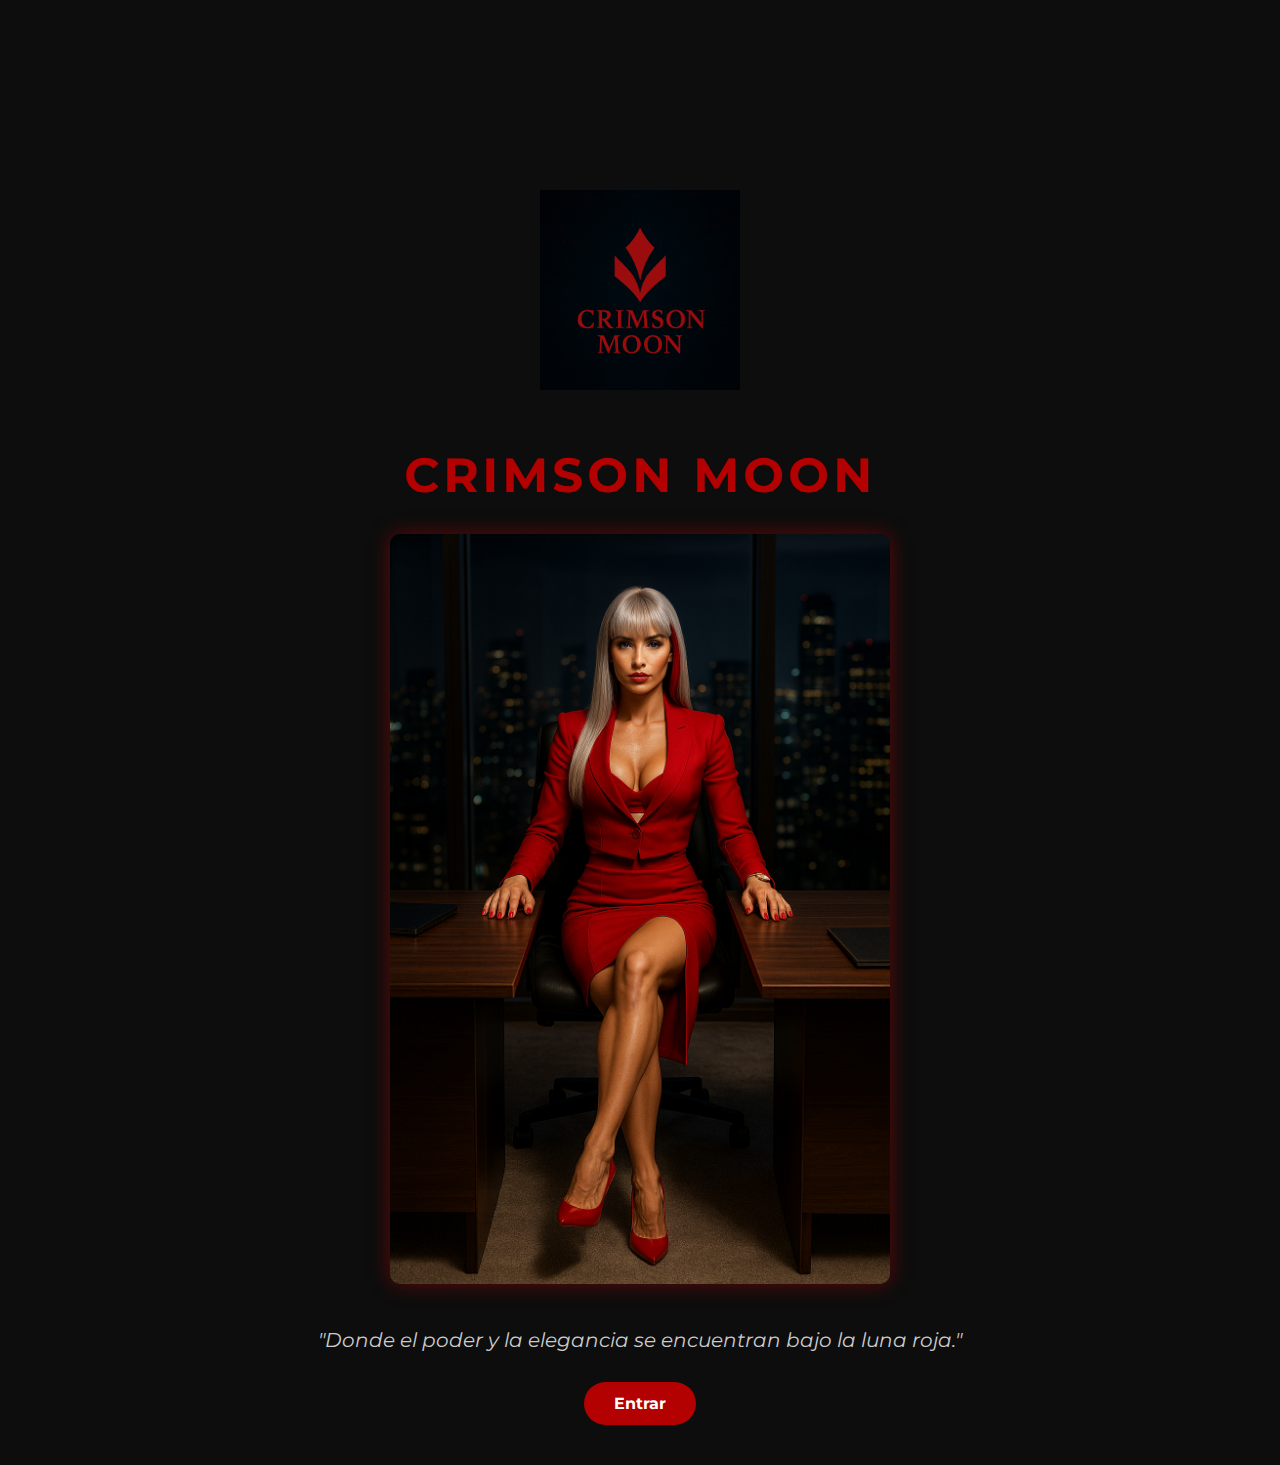
<file: index.html>
<!DOCTYPE html>
<html lang="es">
<head>
  <meta charset="UTF-8" />
  <meta name="viewport" content="width=device-width, initial-scale=1.0" />
  <title>Crimson Moon</title>
  <link rel="stylesheet" href="css/style.css" />
  <link href="https://fonts.googleapis.com/css2?family=Montserrat:wght@400;700&display=swap" rel="stylesheet">
</head>
<body>
  <div class="container">
    <img src="assets/logo.png" alt="Crimson Moon Logo" class="logo" />

    <h1 class="nombre-empresa">CRIMSON MOON</h1>

    <img src="assets/fotos/Luna-portada.png" alt="Luna CEO" class="imagen-luna" />

    <p class="frase">"Donde el poder y la elegancia se encuentran bajo la luna roja."</p>

    <a href="staff.html" class="boton-entrar">Entrar</a>
  </div>
</body>
</html>
</file>
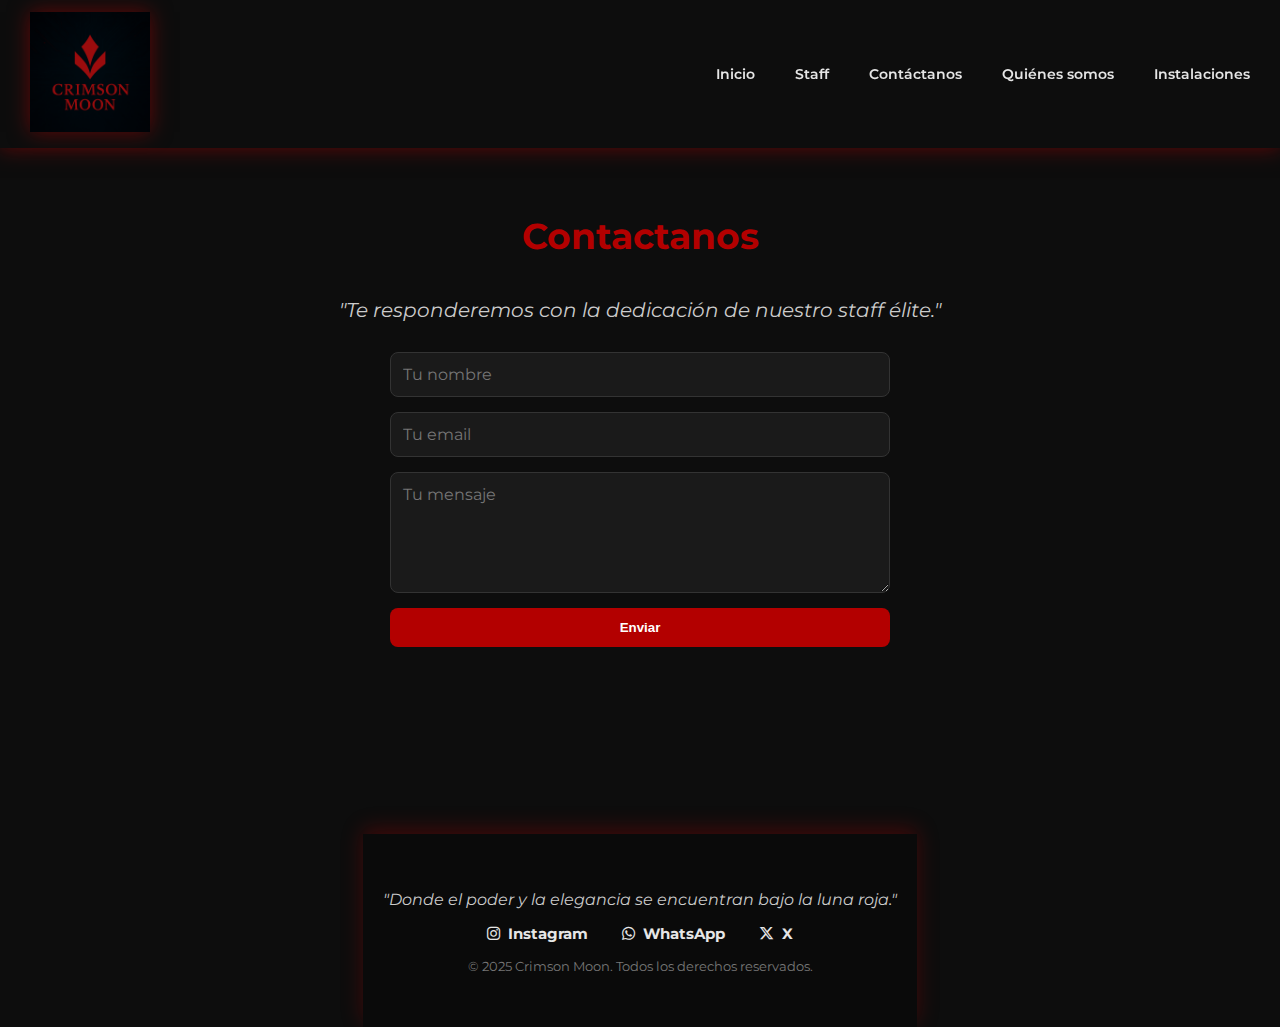
<file: contacto.html>
<!DOCTYPE html>
<html lang="es">
<head>
  <meta charset="UTF-8" />
  <meta name="viewport" content="width=device-width, initial-scale=1.0"/>
  <title>Contacto - Crimson Moon</title>
  <link rel="stylesheet" href="css/style.css" />
  <link href="https://fonts.googleapis.com/css2?family=Montserrat:wght@400;700&display=swap" rel="stylesheet">
  <script defer src="js/contacto.js"></script>
  <link rel="stylesheet" href="https://cdnjs.cloudflare.com/ajax/libs/font-awesome/6.5.0/css/all.min.css">
</head>
<body>

  <!-- 🌒 Barra de navegación -->
  <header class="navbar">
    <div class="navbar-logo">
      <img src="assets/logo.png" alt="Logo Crimson Moon" />
    </div>
    <nav class="navbar-links">
      <a href="index.html">Inicio</a>
      <a href="staff.html">Staff</a>
      <a href="contacto.html">Contáctanos</a>
      <a href="quienes-somos.html">Quiénes somos</a>
      <a href="instalaciones.html">Instalaciones</a>
    </nav>
  </header>

  <div class="container">
    <h1 class="titulo">Contactanos</h1>

    <p class="frase">"Te responderemos con la dedicación de nuestro staff élite."</p>

    <!-- 📝 Formulario de contacto -->
    <form class="formulario-contacto" id="formularioContacto">
      <input type="text" id="nombre" placeholder="Tu nombre" required>
      <input type="email" id="email" placeholder="Tu email" required>
      <textarea id="mensaje" placeholder="Tu mensaje" rows="5" required></textarea>
      <button type="submit">Enviar</button>
      <p id="estadoEnvio"></p>
    </form>

   
  </div>
  <footer class="footer">
  <div class="footer-contenido">
     <p class="footer-frase">"Donde el poder y la elegancia se encuentran bajo la luna roja."</p>
    <div class="footer-redes">
  <a href="#"><i class="fab fa-instagram"></i> Instagram</a>
  <a href="#"><i class="fab fa-whatsapp"></i> WhatsApp</a>
  <a href="#"><i class="fab fa-x-twitter"></i> X</a>
</div>
    <p class="footer-copy">© 2025 Crimson Moon. Todos los derechos reservados.</p>
  </div>
</footer>
</footer>
</body>
</html>
</file>
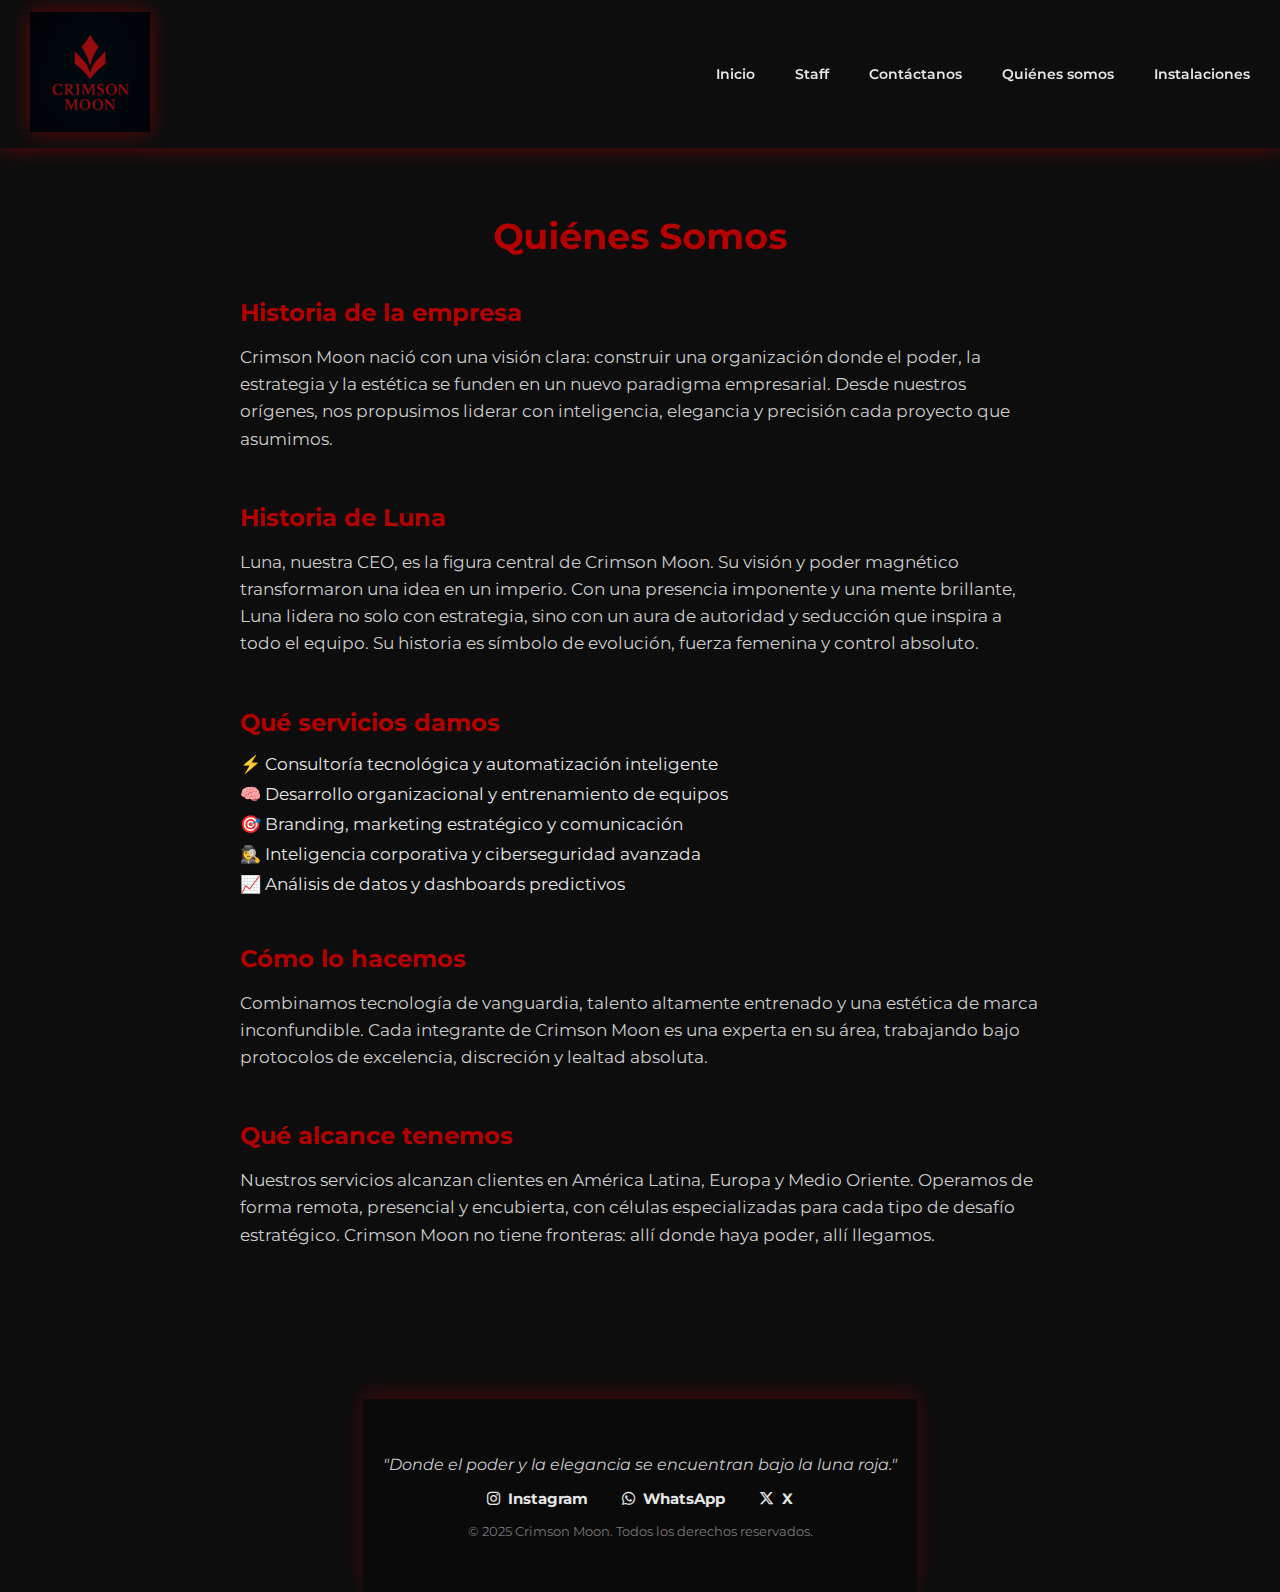
<file: quienes-somos.html>
<!DOCTYPE html>
<html lang="es">
<head>
  <meta charset="UTF-8" />
  <meta name="viewport" content="width=device-width, initial-scale=1.0"/>
  <title>Quiénes Somos - Crimson Moon</title>
  <link rel="stylesheet" href="css/style.css" />
  <link href="https://fonts.googleapis.com/css2?family=Montserrat:wght@400;700&display=swap" rel="stylesheet">
  <link rel="stylesheet" href="https://cdnjs.cloudflare.com/ajax/libs/font-awesome/6.5.0/css/all.min.css">
</head>
<body>

  <!-- 🌒 Navbar -->
  <header class="navbar">
    <div class="navbar-logo">
      <img src="assets/logo.png" alt="Logo Crimson Moon" />
    </div>
    <nav class="navbar-links">
      <a href="index.html">Inicio</a>
      <a href="staff.html">Staff</a>
      <a href="contacto.html">Contáctanos</a>
      <a href="quienes-somos.html">Quiénes somos</a>
      <a href="instalaciones.html">Instalaciones</a>
    </nav>
  </header>

  <div class="container">

    <h1 class="titulo">Quiénes Somos</h1>

    <!-- 🏢 Historia de la empresa -->
    <section class="seccion">
      <h2>Historia de la empresa</h2>
      <p>Crimson Moon nació con una visión clara: construir una organización donde el poder, la estrategia y la estética se funden en un nuevo paradigma empresarial. Desde nuestros orígenes, nos propusimos liderar con inteligencia, elegancia y precisión cada proyecto que asumimos.</p>
    </section>

    <!-- 🌙 Historia sobre Luna -->
    <section class="seccion">
      <h2>Historia de Luna</h2>
      <p>Luna, nuestra CEO, es la figura central de Crimson Moon. Su visión y poder magnético transformaron una idea en un imperio. Con una presencia imponente y una mente brillante, Luna lidera no solo con estrategia, sino con un aura de autoridad y seducción que inspira a todo el equipo. Su historia es símbolo de evolución, fuerza femenina y control absoluto.</p>
    </section>

    <!-- 🛠️ Qué servicios damos -->
    <section class="seccion">
      <h2>Qué servicios damos</h2>
      <ul class="lista">
        <li>⚡ Consultoría tecnológica y automatización inteligente</li>
        <li>🧠 Desarrollo organizacional y entrenamiento de equipos</li>
        <li>🎯 Branding, marketing estratégico y comunicación</li>
        <li>🕵️‍♀️ Inteligencia corporativa y ciberseguridad avanzada</li>
        <li>📈 Análisis de datos y dashboards predictivos</li>
      </ul>
    </section>

    <!-- ⚙️ Cómo lo hacemos -->
    <section class="seccion">
      <h2>Cómo lo hacemos</h2>
      <p>Combinamos tecnología de vanguardia, talento altamente entrenado y una estética de marca inconfundible. Cada integrante de Crimson Moon es una experta en su área, trabajando bajo protocolos de excelencia, discreción y lealtad absoluta.</p>
    </section>

    <!-- 🌐 Qué alcance tenemos -->
    <section class="seccion">
      <h2>Qué alcance tenemos</h2>
      <p>Nuestros servicios alcanzan clientes en América Latina, Europa y Medio Oriente. Operamos de forma remota, presencial y encubierta, con células especializadas para cada tipo de desafío estratégico. Crimson Moon no tiene fronteras: allí donde haya poder, allí llegamos.</p>
    </section>

  </div>
   <footer class="footer">
  <div class="footer-contenido">
     <p class="footer-frase">"Donde el poder y la elegancia se encuentran bajo la luna roja."</p>
    <div class="footer-redes">
  <a href="#"><i class="fab fa-instagram"></i> Instagram</a>
  <a href="#"><i class="fab fa-whatsapp"></i> WhatsApp</a>
  <a href="#"><i class="fab fa-x-twitter"></i> X</a>
</div>
    <p class="footer-copy">© 2025 Crimson Moon. Todos los derechos reservados.</p>
  </div>
</footer>
</body>
</html>
</file>
<file: css/style.css>
/* 🔤 Tipografía y estilo base */
body {
  margin: 0;
  padding: 0;
  background-color: #0d0d0d;
  font-family: 'Montserrat', sans-serif;
  color: #e6e6e6;
  display: flex;
  flex-direction: column;
  align-items: center;
  padding-top: 150px; /* espacio para navbar */
}

/* 🧭 NAVBAR */
.navbar {
  position: fixed;
  top: 0;
  left: 0;
  width: 100%;
  background-color: #0d0d0d;
  display: flex;
  justify-content: space-between;
  align-items: center;
  padding: 12px 30px;
  box-sizing: border-box;
  z-index: 1000;
  box-shadow: 0 0 20px rgba(179, 0, 0, 0.5);
  flex-wrap: wrap; /* permite que los elementos se acomoden si no hay espacio */
}

.navbar-logo img {
  width: 120px;
  box-shadow: 0 0 20px rgba(179, 0, 0, 0.5);
  max-width: 100%;
  flex-shrink: 0; /* evita que se achique el logo */
}
.navbar-links {
  display: flex;
  flex-wrap: wrap;
  justify-content: flex-end;
  align-items: center;
  gap: 40px; /* 🔥 este valor crea un espacio cómodo */
  flex-grow: 1;
  min-width: 200px;
}

.navbar-links a {
  color: #e6e6e6;
  text-decoration: none;
  font-weight: 600;
  font-size: 14px;
  transition: color 0.3s;
  white-space: nowrap; /* evita que se corten palabras */
  
}

.navbar-links a {
  color: #e6e6e6;
  text-decoration: none;
  font-weight: 600;
  transition: color 0.3s;
  font-size: 14px;
}

.navbar-links a:hover {
  color: #b30000;
  box-shadow: 0 0 20px rgba(179, 0, 0, 0.5);
}
 

/* 🔴 INDEX */
.container {
  text-align: center;
  max-width: 800px;
  padding: 40px 20px;
}

.logo {
  width: 200px;
  margin-bottom: 20px;
}

.nombre-empresa {
  font-size: 48px;
  color: #b30000;
  letter-spacing: 4px;
  margin-bottom: 30px;
}

.imagen-luna {
  width: 100%;
  max-width: 500px;
  height: auto;
  border-radius: 10px;
  margin-bottom: 20px;
  box-shadow: 0 0 20px rgba(179, 0, 0, 0.5);
}

.frase {
  font-size: 20px;
  font-style: italic;
  margin-bottom: 30px;
  color: #ccc;
}

.boton-entrar {
  display: inline-block;
  padding: 12px 30px;
  background-color: #b30000;
  color: white;
  font-weight: bold;
  border-radius: 30px;
  text-decoration: none;
  transition: background-color 0.3s;
}

.boton-entrar:hover {
  background-color: #e60000;
}

/* 🧩 STAFF */
.titulo {
  font-size: 36px;
  color: #b30000;
  margin-bottom: 40px;
  text-align: center;
}

.departamentos {
  display: flex;
  flex-direction: column;
  gap: 40px;
}

.departamento-card {
  cursor: pointer;
  border: 2px solid #b30000;
  border-radius: 12px;
  overflow: hidden;
  transition: transform 0.3s;
}

.departamento-card:hover {
  transform: scale(1.02);
}

.departamento-card img {
  width: 100%;
  height: 200px;
  object-fit: cover;
}

.departamento-card h2 {
  background-color: #1a1a1a;
  color: #e6e6e6;
  padding: 15px;
  margin: 0;
  font-size: 24px;
}

.integrantes {
  display: none;
  flex-wrap: wrap;
  justify-content: center;
  gap: 20px;
  margin-top: 20px;
}

.card-integrante {
  background-color: #1a1a1a;
  padding: 15px;
  border-radius: 12px;
  text-align: center;
  width: 180px;
  transition: transform 0.3s;
}

.card-integrante:hover {
  transform: scale(1.05);
  box-shadow: 0 0 10px rgba(179, 0, 0, 0.5);
}

.card-integrante img {
  width: 100px;
  height: 100px;
  border-radius: 50%;
  object-fit: cover;
  margin-bottom: 10px;
}

.card-integrante h3 {
  margin: 0;
  color: #b30000;
  font-size: 18px;
}

.card-integrante p {
  margin: 5px 0 0;
  font-size: 14px;
  color: #ccc;
}
.formulario-contacto {
  display: flex;
  flex-direction: column;
  gap: 15px;
  max-width: 500px;
  margin: 0 auto 40px auto;
}

.formulario-contacto input,
.formulario-contacto textarea {
  padding: 12px;
  border-radius: 8px;
  border: none;
  font-family: 'Montserrat', sans-serif;
  font-size: 16px;
  background-color: #1a1a1a;
  color: #e6e6e6;
  border: 1px solid #333;
}

.formulario-contacto button {
  background-color: #b30000;
  color: white;
  font-weight: bold;
  border: none;
  padding: 12px;
  border-radius: 8px;
  cursor: pointer;
  transition: background-color 0.3s;
}

.formulario-contacto button:hover {
  background-color: #e60000;
}

.formulario-contacto #estadoEnvio {
  color: #4caf50;
  font-weight: bold;
  text-align: center;
}

.info-contacto {
  text-align: center;
  margin-bottom: 40px;
}

.info-contacto h3 {
  color: #b30000;
  margin-bottom: 10px;
}

.redes a {
  color: #e6e6e6;
  text-decoration: none;
  margin: 0 10px;
}

.redes a:hover {
  color: #b30000;
}

.mapa {
  border-radius: 10px;
  overflow: hidden;
  max-width: 800px;
  margin: 0 auto 60px;
}
.seccion {
  margin-bottom: 50px;
  text-align: left;
  max-width: 800px;
  margin-left: auto;
  margin-right: auto;
}

.seccion h2 {
  color: #b30000;
  margin-bottom: 15px;
}

.seccion p {
  font-size: 17px;
  line-height: 1.6;
  color: #ccc;
}

.lista {
  list-style: none;
  padding-left: 0;
  font-size: 17px;
  color: #e6e6e6;
}

.lista li {
  margin-bottom: 10px;
}
.footer {
  background-color: #0a0a0a;
  padding: 40px 20px;
  text-align: center;
  margin-top: 60px;
  box-shadow: 0 -5px 20px rgba(179, 0, 0, 0.3);
}

.footer-logo {
  width: 100px;
  margin-bottom: 15px;
}

.footer-frase {
  font-style: italic;
  color: #ccc;
  font-size: 16px;
  margin-bottom: 15px;
}

.footer-redes {
  margin-bottom: 15px;
}

.footer-redes a {
  margin: 0 15px;
  text-decoration: none;
  color: #e6e6e6;
  font-weight: bold;
  font-size: 15px;
  transition: color 0.3s, text-shadow 0.3s;
  display: inline-flex;
  align-items: center;
  gap: 8px;
}

.footer-redes a:hover {
  color: #b30000;
  text-shadow: 0 0 10px rgba(179, 0, 0, 0.5);
}


.footer-copy {
  font-size: 13px;
  color: #777;
}
</file>
